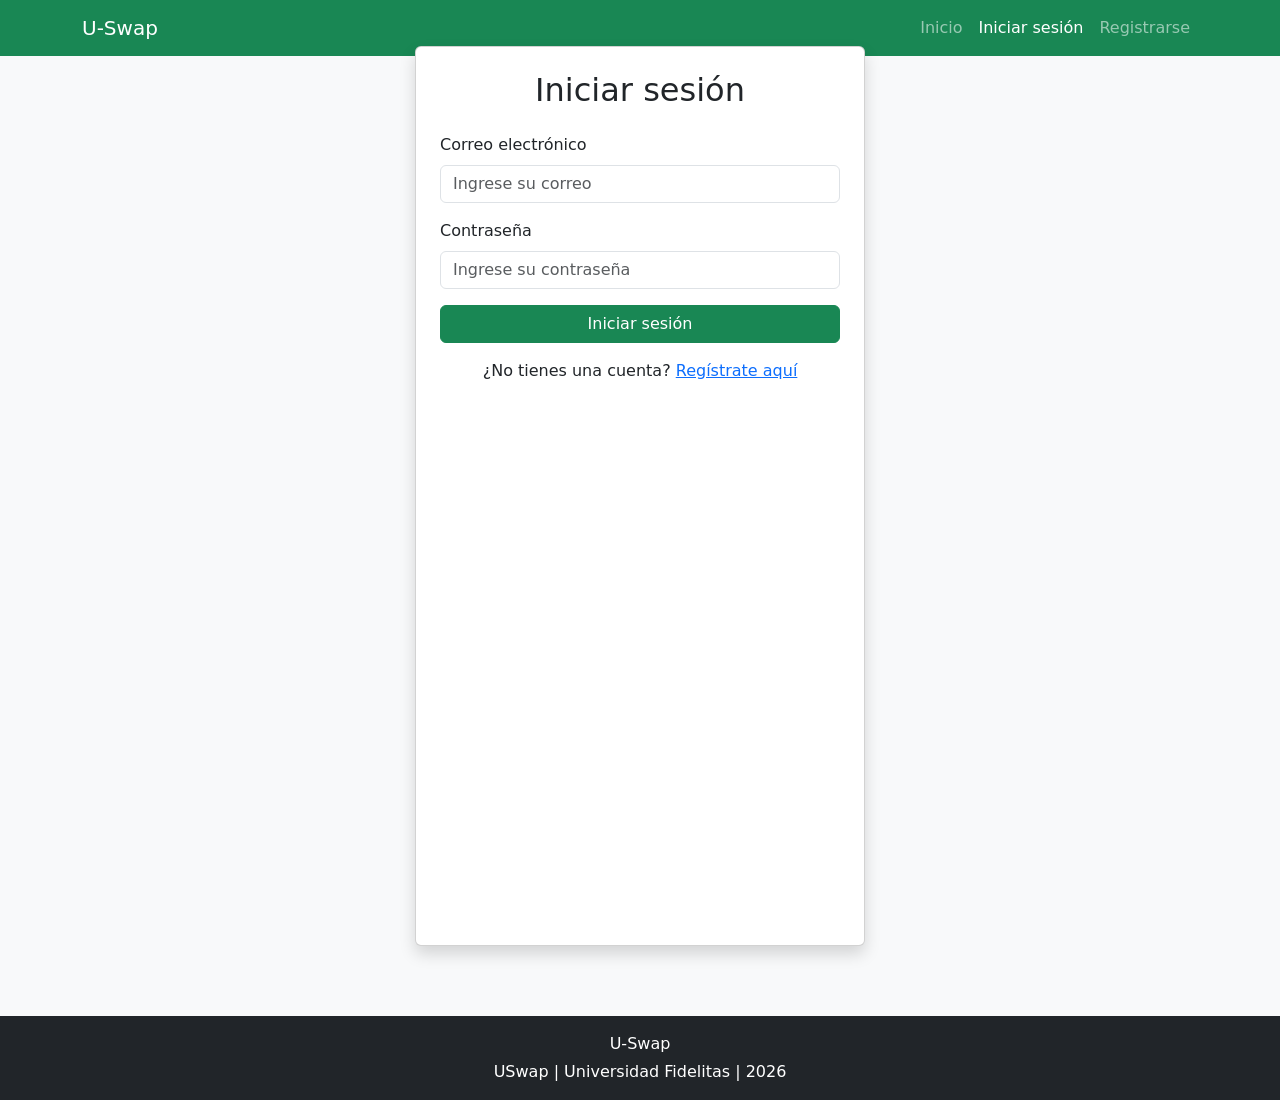
<file: USwap/inicioSesion.html>
<!DOCTYPE html>
<html lang="es">

<head>

    <meta charset="UTF-8">
    <meta name="viewport" content="width=device-width, initial-scale=1.0">

    <title>Inicio de Sesión</title>

    <link href="https://cdn.jsdelivr.net/npm/bootstrap@5.3.7/dist/css/bootstrap.min.css" rel="stylesheet">
    <link rel="stylesheet" href="css/css.css">

</head>

<body>

    <header class="navbar navbar-expand-lg navbar-dark bg-success">

        <div class="container">

          <a class="navbar-brand" href="paginaPrincipal.html">U-Swap</a>

            <button class="navbar-toggler" data-bs-toggle="collapse" data-bs-target="#menu">
                <span class="navbar-toggler-icon"></span>
            </button>

            <div class="collapse navbar-collapse" id="menu">

                <ul class="navbar-nav ms-auto">

                    <li class="nav-item">
                        <a class="nav-link" href="paginaPrincipal.html">Inicio</a>
                    </li>

                    <li class="nav-item">
                        <a class="nav-link active" href="inicioSesion.html">Iniciar sesión</a>
                    </li>

                    <li class="nav-item">
                        <a class="nav-link" href="registro.html">Registrarse</a>
                    </li>

                </ul>

            </div>

        </div>

    </header>

    <main>

        <section class="container vh-100 d-flex justify-content-center align-items-center">

            <div class="card shadow p-4" style="max-width: 450px; width: 100%;">

                <h2 class="text-center mb-4">
                    Iniciar sesión
                </h2>

               <form>

                    <div class="mb-3">

                        <label class="form-label">
                            Correo electrónico
                        </label>

                        <input type="email" class="form-control" placeholder="Ingrese su correo">

                    </div>

                    <div class="mb-3">

                        <label class="form-label">
                            Contraseña
                        </label>

                        <input type="password" class="form-control" placeholder="Ingrese su contraseña">

                    </div>

                    <div class="d-grid">

                        <a href="paginaPrincipal.html" class="btn btn-success">
                            Iniciar sesión
                        </a>

                    </div>

                </form>

                <p class="text-center mt-3">

                    ¿No tienes una cuenta?

                    <a href="registro.html">
                        Regístrate aquí
                    </a>

                </p>

            </div>

        </section>

    </main>

    <footer class="bg-dark text-white text-center p-3">

        <p class="mb-1">U-Swap</p>

        <p class="mb-0">
            USwap | Universidad Fidelitas | 2026
        </p>

    </footer>

    <script src="https://cdn.jsdelivr.net/npm/bootstrap@5.3.7/dist/js/bootstrap.bundle.min.js"></script>

</body>

</html>
</file>
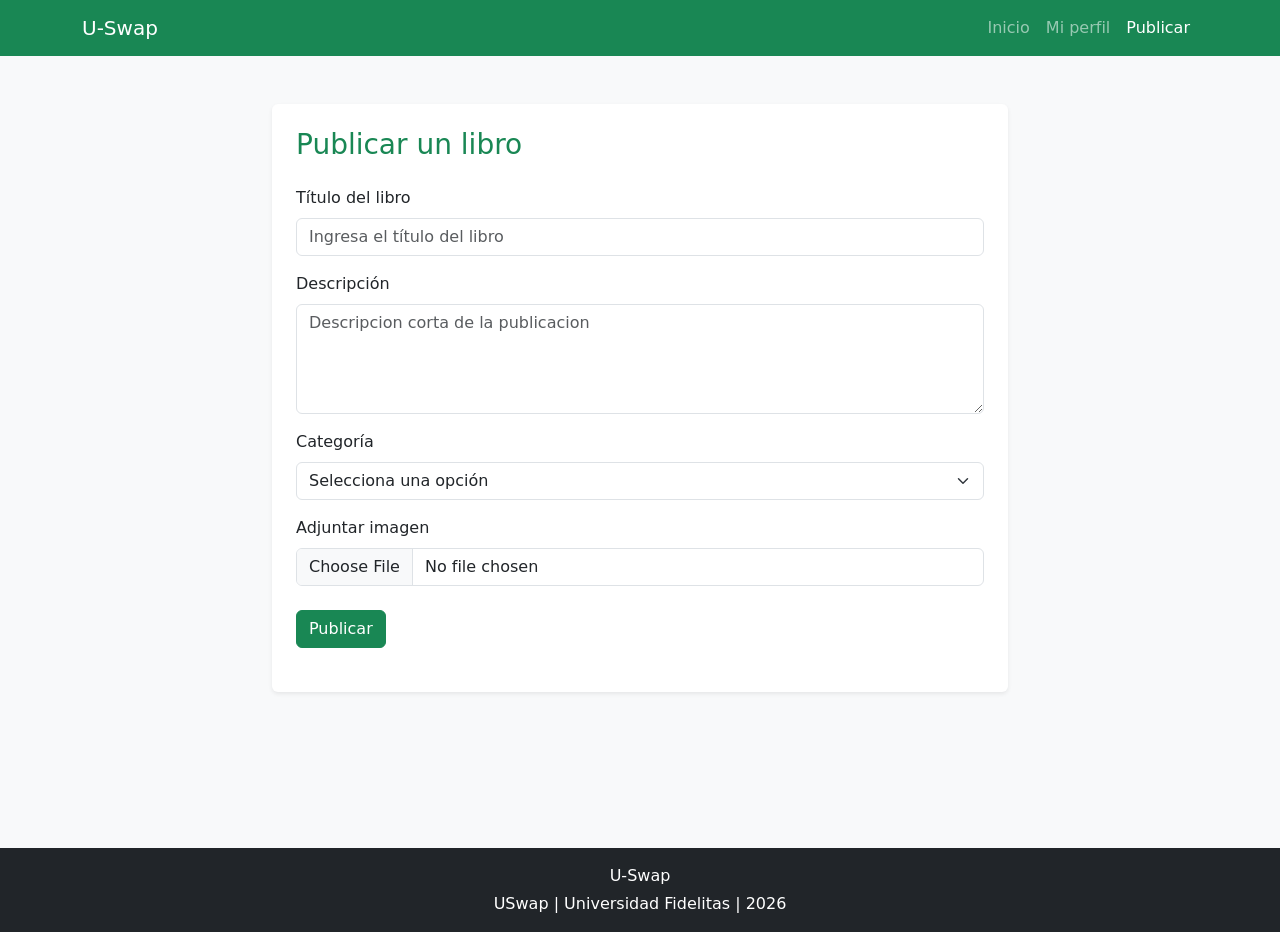
<file: USwap/publicar.html>
<!DOCTYPE html>
<html lang="es">
<head>
    <meta charset="UTF-8">
    <meta name="viewport" content="width=device-width, initial-scale=1.0">
    <title>U-Swap</title>
    <link href="https://cdn.jsdelivr.net/npm/bootstrap@5.3.7/dist/css/bootstrap.min.css" rel="stylesheet">
    <link rel="stylesheet" href="css/css.css">
</head>
<body>

    <header class="navbar navbar-expand-lg navbar-dark bg-success">

        <div class="container">

            <a class="navbar-brand" href="index.html">U-Swap</a>

            <button class="navbar-toggler" data-bs-toggle="collapse" data-bs-target="#menu">
                <span class="navbar-toggler-icon"></span>
            </button>

            <div class="collapse navbar-collapse" id="menu">

                <ul class="navbar-nav ms-auto">

                    <li class="nav-item">
                        <a class="nav-link" href="paginaPrincipal.html">Inicio</a>
                    </li>

                    <li class="nav-item">
                        <a class="nav-link" href="miPerfil.html">Mi perfil</a>
                    </li>

                    <li class="nav-item">
                        <a class="nav-link active" href="publicar.html">Publicar</a>
                    </li>

                </ul>

            </div>

        </div>

    </header>

    <main class="container py-5">

        <section class="row justify-content-center">
            <div class="col-lg-8">
                <div class="card shadow-sm border-0">
                    <div class="card-body p-4">
                        <h1 class="h3 text-success mb-4">Publicar un libro</h1>

                        <form>
                            <div class="mb-3">
                                <label for="titulo" class="form-label">Título del libro</label>
                                <input type="text" class="form-control" id="titulo" placeholder="Ingresa el título del libro">
                            </div>

                            <div class="mb-3">
                                <label for="descripcion" class="form-label">Descripción</label>
                                <textarea class="form-control" id="descripcion" rows="4" placeholder="Descripcion corta de la publicacion "></textarea>
                            </div>

                            <div class="mb-3">
                                <label for="categoria" class="form-label">Categoría</label>
                                <select class="form-select" id="categoria">
                                    <option selected>Selecciona una opción</option>
                                    <option value="1">Venta</option>
                                    <option value="2">Intercambio</option>
                                    <option value="3">Donación</option>
                                </select>
                            </div>

                            <div class="mb-4">
                                <label for="imagen" class="form-label">Adjuntar imagen</label>
                                <input class="form-control" type="file" id="imagen" accept="image/*">
                            </div>

                            <button type="submit" class="btn btn-success">Publicar</button>
                        </form>
                    </div>
                </div>
            </div>
        </section>

    </main>

    <footer class="bg-dark text-white text-center mt-5 p-3">

        <p class="mb-1">U-Swap</p>

        <p class="mb-0">
            USwap | Universidad Fidelitas | 2026
        </p>

    </footer>

</body>
</html>
</file>
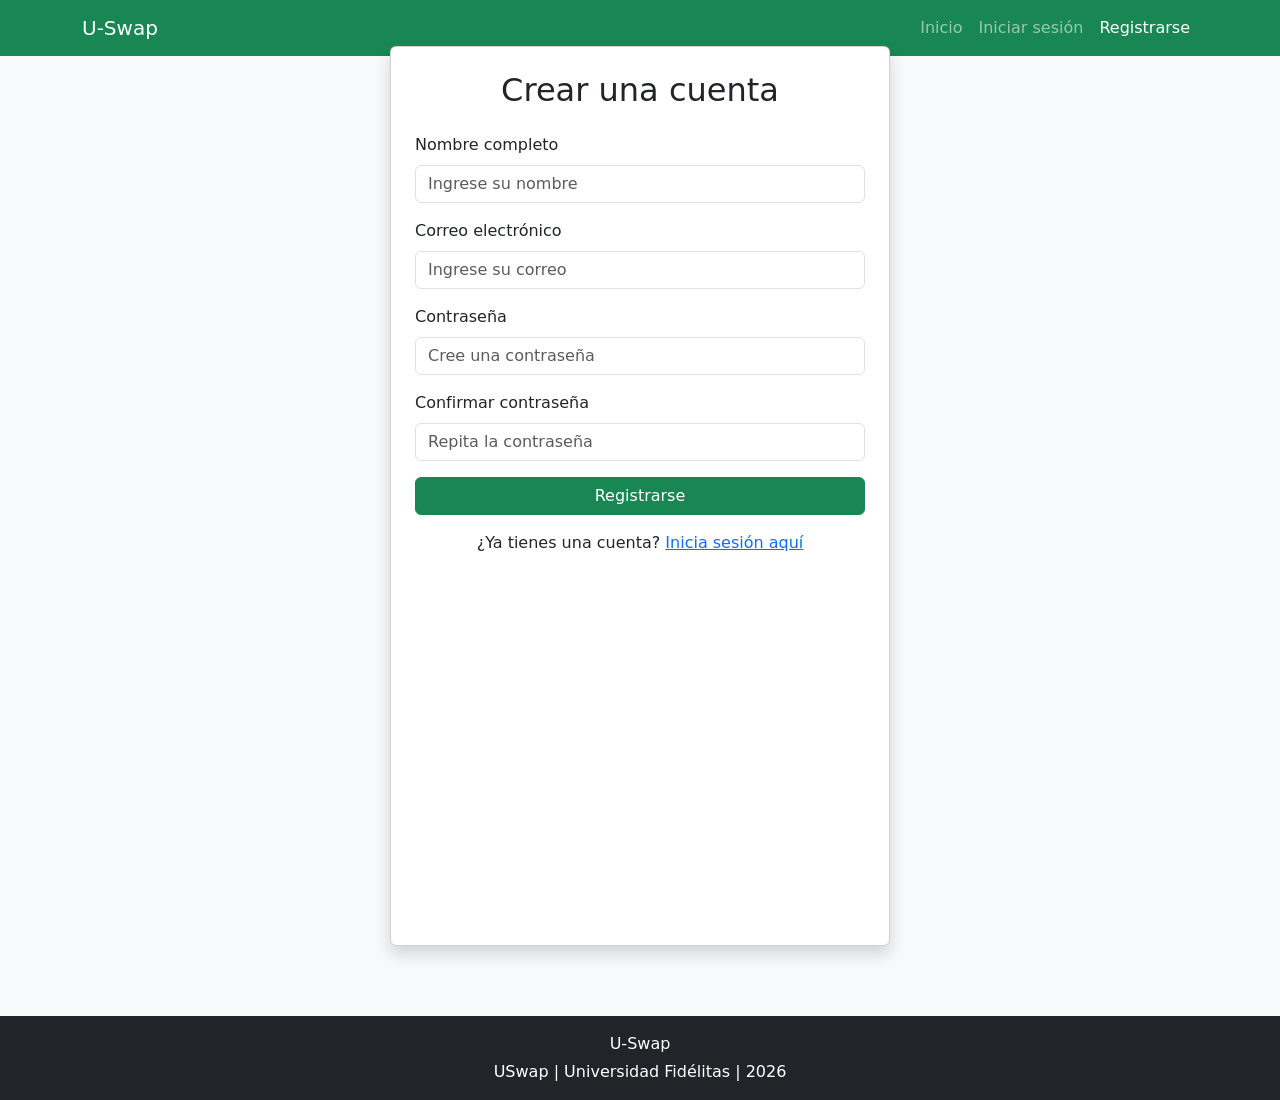
<file: USwap/registro.html>
<!DOCTYPE html>
<html lang="es">

<head>

    <meta charset="UTF-8">
    <meta name="viewport" content="width=device-width, initial-scale=1.0">

    <title>Registro</title>

    <link href="https://cdn.jsdelivr.net/npm/bootstrap@5.3.7/dist/css/bootstrap.min.css" rel="stylesheet">
    <link rel="stylesheet" href="css/css.css">

</head>

<body>

    <header class="navbar navbar-expand-lg navbar-dark bg-success">

        <div class="container">

            <a class="navbar-brand" href="paginaPrincipal.html">U-Swap</a>

            <button class="navbar-toggler" data-bs-toggle="collapse" data-bs-target="#menu">
                <span class="navbar-toggler-icon"></span>
            </button>

            <div class="collapse navbar-collapse" id="menu">

                <ul class="navbar-nav ms-auto">

                    <li class="nav-item">
                        <a class="nav-link" href="paginaPrincipal.html">Inicio</a>
                    </li>

                    <li class="nav-item">
                        <a class="nav-link" href="inicioSesion.html">Iniciar sesión</a>
                    </li>

                    <li class="nav-item">
                        <a class="nav-link active" href="registro.html">Registrarse</a>
                    </li>

                </ul>

            </div>

        </div>

    </header>

    <main>

        <section class="container vh-100 d-flex justify-content-center align-items-center">

            <div class="card shadow p-4" style="max-width: 500px; width: 100%;">

                <h2 class="text-center mb-4">
                    Crear una cuenta
                </h2>

                <form>

                    <div class="mb-3">

                        <label class="form-label">
                            Nombre completo
                        </label>

                        <input type="text" class="form-control" placeholder="Ingrese su nombre">

                    </div>

                    <div class="mb-3">

                        <label class="form-label">
                            Correo electrónico
                        </label>

                        <input type="email" class="form-control" placeholder="Ingrese su correo">

                    </div>

                    <div class="mb-3">

                        <label class="form-label">
                            Contraseña
                        </label>

                        <input type="password" class="form-control" placeholder="Cree una contraseña">

                    </div>

                    <div class="mb-3">

                        <label class="form-label">
                            Confirmar contraseña
                        </label>

                        <input type="password" class="form-control" placeholder="Repita la contraseña">

                    </div>

                    <div class="d-grid">

                        <a href="paginaPrincipal.html" class="btn btn-success">
                            Registrarse
                        </a>

                    </div>

                </form>

                <p class="text-center mt-3">

                    ¿Ya tienes una cuenta?

                    <a href="inicioSesion.html">
                        Inicia sesión aquí
                    </a>

                </p>

            </div>

        </section>

    </main>

    <footer class="bg-dark text-white text-center p-3">

        <p class="mb-1">U-Swap</p>

        <p class="mb-0">
            USwap | Universidad Fidélitas | 2026
        </p>

    </footer>

    <script src="https://cdn.jsdelivr.net/npm/bootstrap@5.3.7/dist/js/bootstrap.bundle.min.js"></script>

</body>

</html>
</file>
<file: USwap/css/css.css>
body{
    background-color: #f8f9fa;
}

/* Espaciado entre secciones */
section{
    margin-bottom: 60px;
}

/* Tarjetas */
.card{
    margin-bottom: 20px;
    height: 100%;
}

/* Todas las imágenes de las tarjetas tendrán el mismo tamaño */
.card-img-top{
    width: 100%;
    height: 220px;
    object-fit: cover;
}

/* Imagen principal */
.img-fluid{
    max-height: 350px;
    object-fit: cover;
}

/* Footer */
footer{
    margin-top: 50px;
}

/* Estilos para las tarjetas de opciones de la página principal */
.action-card {
    transition: transform 0.2s ease, box-shadow 0.2s ease;
}

.action-card:hover {
    transform: translateY(-4px);
    box-shadow: 0 0.75rem 1.5rem rgba(0, 0, 0, 0.12) !important;
}

.action-card-image {
    height: 220px;
    padding: 1rem;
    background: linear-gradient(135deg, #e8f5e9 0%, #f8f9fa 100%);
    display: flex;
    align-items: center;
    justify-content: center;
    overflow: hidden;
}

.action-card-placeholder {
    width: 100%;
    height: 100%;
    border: 2px dashed #8fbc8f;
    border-radius: 0.75rem;
    display: flex;
    align-items: center;
    justify-content: center;
    text-align: center;
    color: #6c757d;
    font-weight: 600;
    background-color: rgba(255, 255, 255, 0.6);
}

.action-card img {
    width: 100%;
    height: 100%;
    object-fit: contain;
    object-position: center;
    display: block;
    border-radius: 0.75rem;
}
</file>
